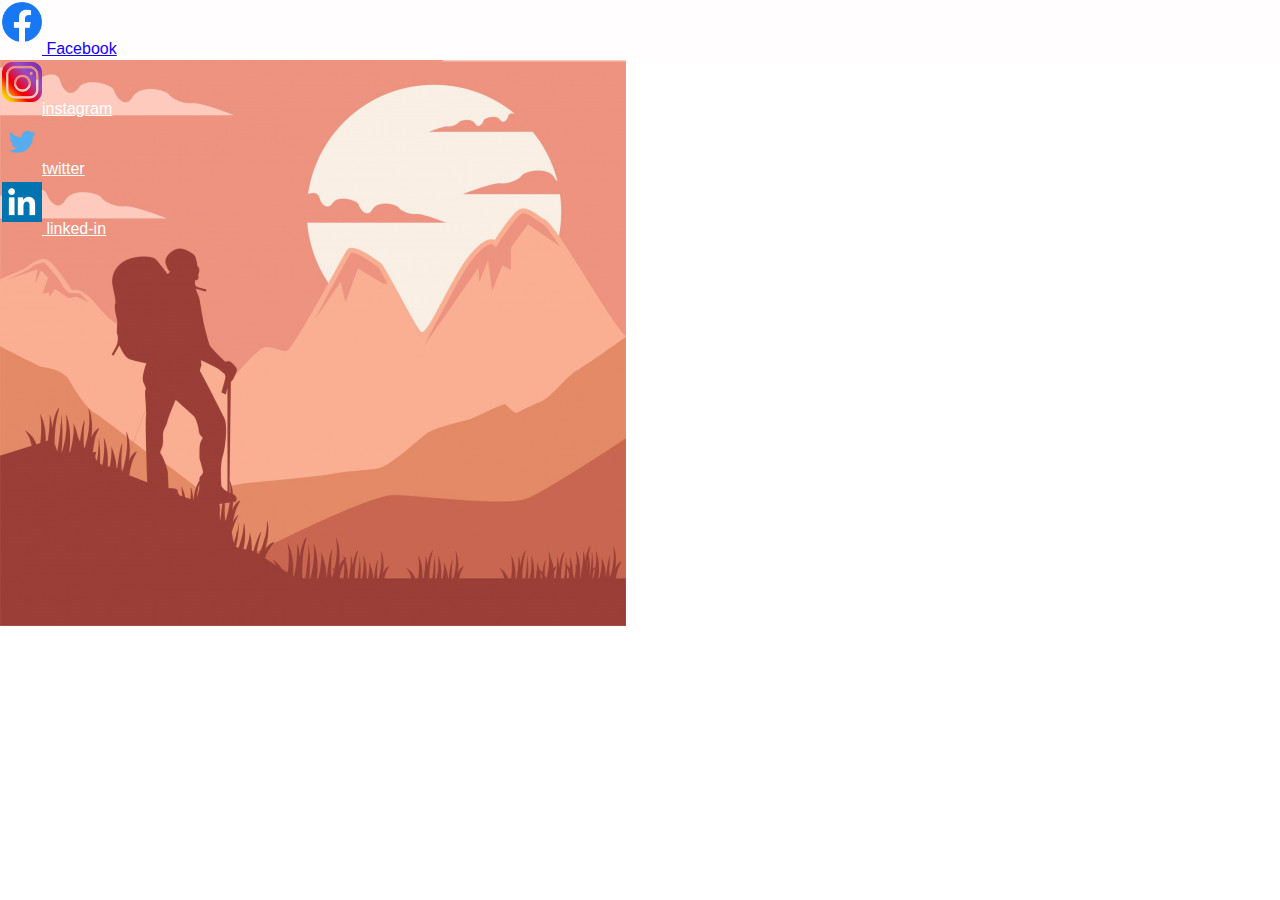
<file: contact-1.html>
<!DOCTYPE html>
<!--[if lt IE 7]>      <html class="no-js lt-ie9 lt-ie8 lt-ie7"> <![endif]-->
<!--[if IE 7]>         <html class="no-js lt-ie9 lt-ie8"> <![endif]-->
<!--[if IE 8]>         <html class="no-js lt-ie9"> <![endif]-->
<!--[if gt IE 8]><!--> <html class="no-js"> <!--<![endif]-->
  <head>
    <meta charset="utf-8">
    <meta http-equiv="X-UA-Compatible" content="IE=edge">
    <title></title>
    <meta name="description" content="">
    <meta name="viewport" content="width=device-width, initial-scale=1">
    <link rel="stylesheet" href="../اختبار.css">
  </head>
  <body style="background: url(me.jpg);
  background-repeat: no-repeat;
  background-size: auto;">

    <nav>
      
      <a class="icon" href="https://www.facebook.com/haithem.0000Dz/" title="Suivre InfoWebMater sur Facebook">
        <img class="img_icon" src="unnamed (2).png" alt="facebook"/> Facebook</a>
      <a class="icon" href="https://www.instagram.com/__xhas/"><img class="img_icon" src="1200px-Instagram-Icon.png" alt="ic&ocirc;ne instagram" />instagram</a>
      <a class="icon" href="https://twitter.com/HaithemSLimani1">
        <img class="img_icon" src="unnamed.png" alt="ic&ocirc;ne Twitter" />twitter</a>
      <a class="icon" href="https://www.linkedin.com/in/haithem-slimani-98b7b11b4/">
        <img class="img_icon" src="unnamed (1).png" alt="linked&in"/> linked-in </a>
  
  </nav>
    <script src="" async defer></script>
  </body>
</html>
</file>
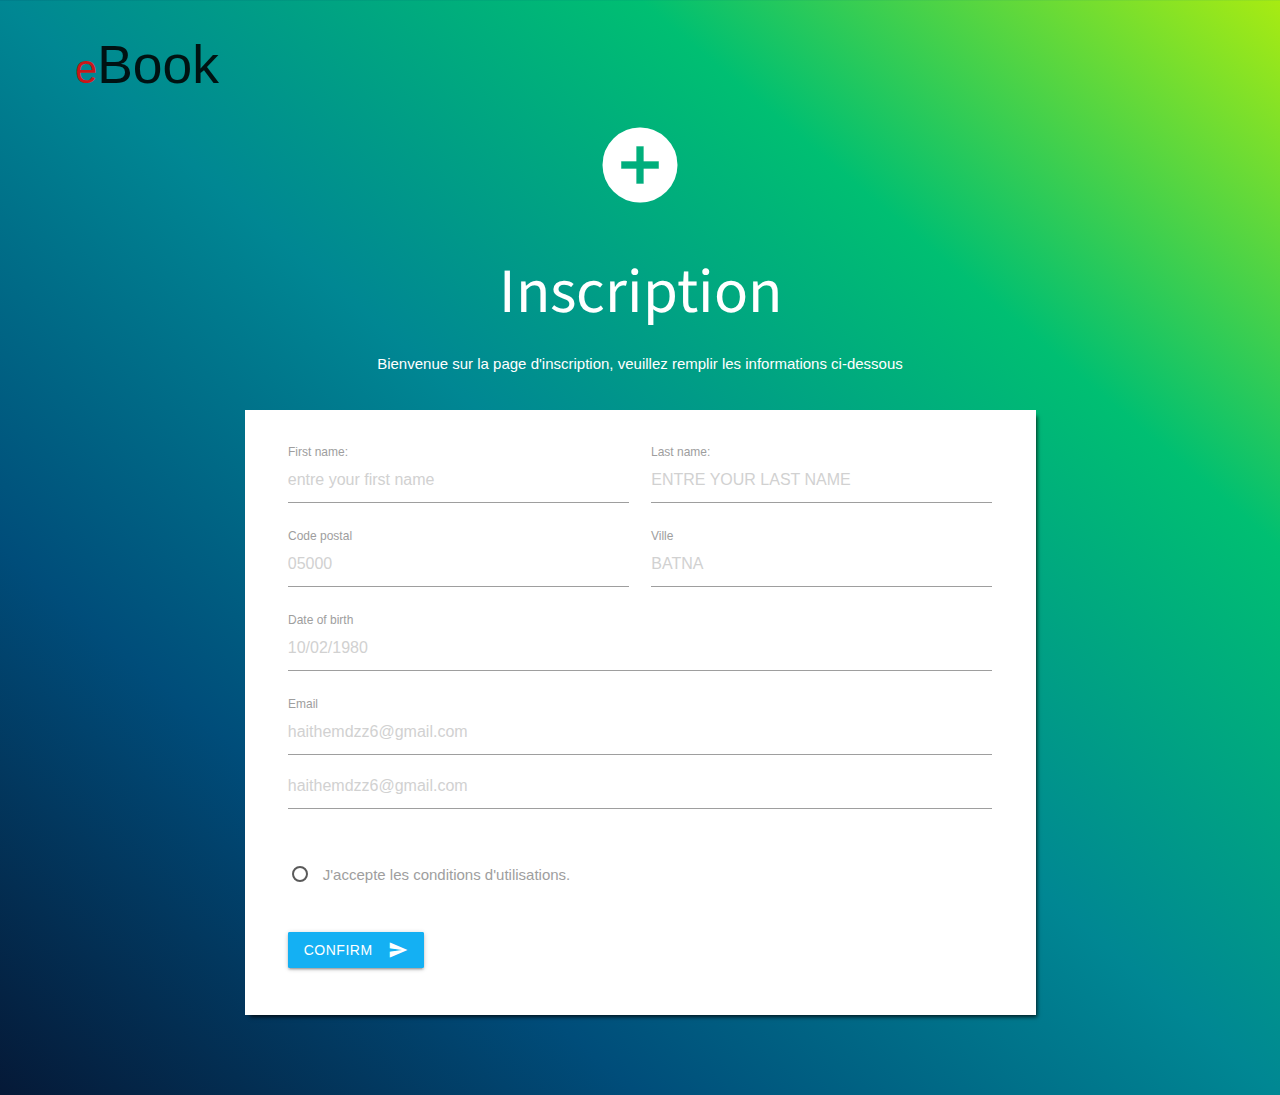
<file: incri.html>
<!DOCTYPE html>
<html lang="fr" dir="ltr">
  <head>
    <meta charset="utf-8">
    <meta name="viewport" content="width=device-width, initial-scale=1.0"/>
    <title>Inscription</title>
    <link rel="stylesheet" href="https://cdnjs.cloudflare.com/ajax/libs/materialize/1.0.0/css/materialize.min.css">
    <link href="https://fonts.googleapis.com/icon?family=Material+Icons" rel="stylesheet">
    <link rel="stylesheet" href="../packages/inscrit.css">
    <title>Inscription </title>
  </head>
  <body>

    <header>
      <div id="logo">
        <h2> eBook </h2> </div>
    <div class="container">
      <div class="row">
        <div class="col s12 m12 l12" style="text-align:center; color:white;">
          <i class="large material-icons">add_circle</i>
          <h1>Inscription</h1>
          <p>Bienvenue sur la page d'inscription, veuillez remplir les informations ci-dessous</p>
        </div>
      </div>
      <div class="row" id="blanc">
        <div class="col l12 m12 s12" id="rectangle">
          <form method="GET">
            <!-- Champ prénom !-->

            <div class="input-field col s6">
            <label for="prenom">First name:</label>
            <input class="validate" name="prenom" type="text" value="" id="prenom" placeholder="entre your first name" required>
            </div>

            <!-- Champ nom !-->

            <div class="input-field col s6">
            <label for="nom">Last name:</label>
            <input class="validate" type="text" value="" name="nom" id="nom" placeholder="entre your last name" required text-capitalize>
            </div>

            <!-- Champ code postal !-->

            <div class="input-field col s6">
            <label for="code_postal">Code postal</label>
            <input class="validate" type="number" value="" name="code_postal" id="code_postal" placeholder="05000" minlength="5" maxlength="5" required>
            </div>

            <!-- Champ ville !-->

            <div class="input-field col s6">
            <label for="ville">Ville</label>
            <input class="validate" type="text" value="" name="ville" id="ville" minlength="3" placeholder="BATNA" required>
            </div>

            <!-- Champ date de naissance !-->
            <div class="input-field col s12">
            <label for="naissance">Date of birth</label>
            <input type="text" class="datepicker" name="naissance" placeholder="10/02/1980" class="validate" required>
            </div>

            <!-- Champ email !-->

            <div class="input-field col s12">
            <label for="email">Email</label>
            <input class="validate" type="email" value="" name="email" id="p1" placeholder="haithemdzz6@gmail.com" required>
            <input class="validate" type='email' placeholder="haithemdzz6@gmail.com" onfocus="validateMail(document.getElementById('p1'), this);" oninput="validateMail(document.getElementById('p1'), this);" required>
            </div>

            <!-- Champ CGV !-->

            <div class="input-field col s12">
              <p>
                <label>
                  <input class="with-gap" name="group1" type="radio"/>
                  <span>J'accepte les conditions d'utilisations.</span>
                </label>
              </p>
            </div>

            <!-- Bouton envoyer !-->

            <div class="input-field col s12">
            <button class="btn waves-effect waves-light pulse" type="submit" name="action">confirm
            <i class="material-icons right">send</i>
            </button>
            </div>

          </form>

        </div>

      </div>
    </div>
  </header>


    <script src="https://cdnjs.cloudflare.com/ajax/libs/materialize/1.0.0/js/materialize.min.js"></script>
    <script type="text/javascript" src="incriiit.js">
    </script>
  </body>
</html>
</file>
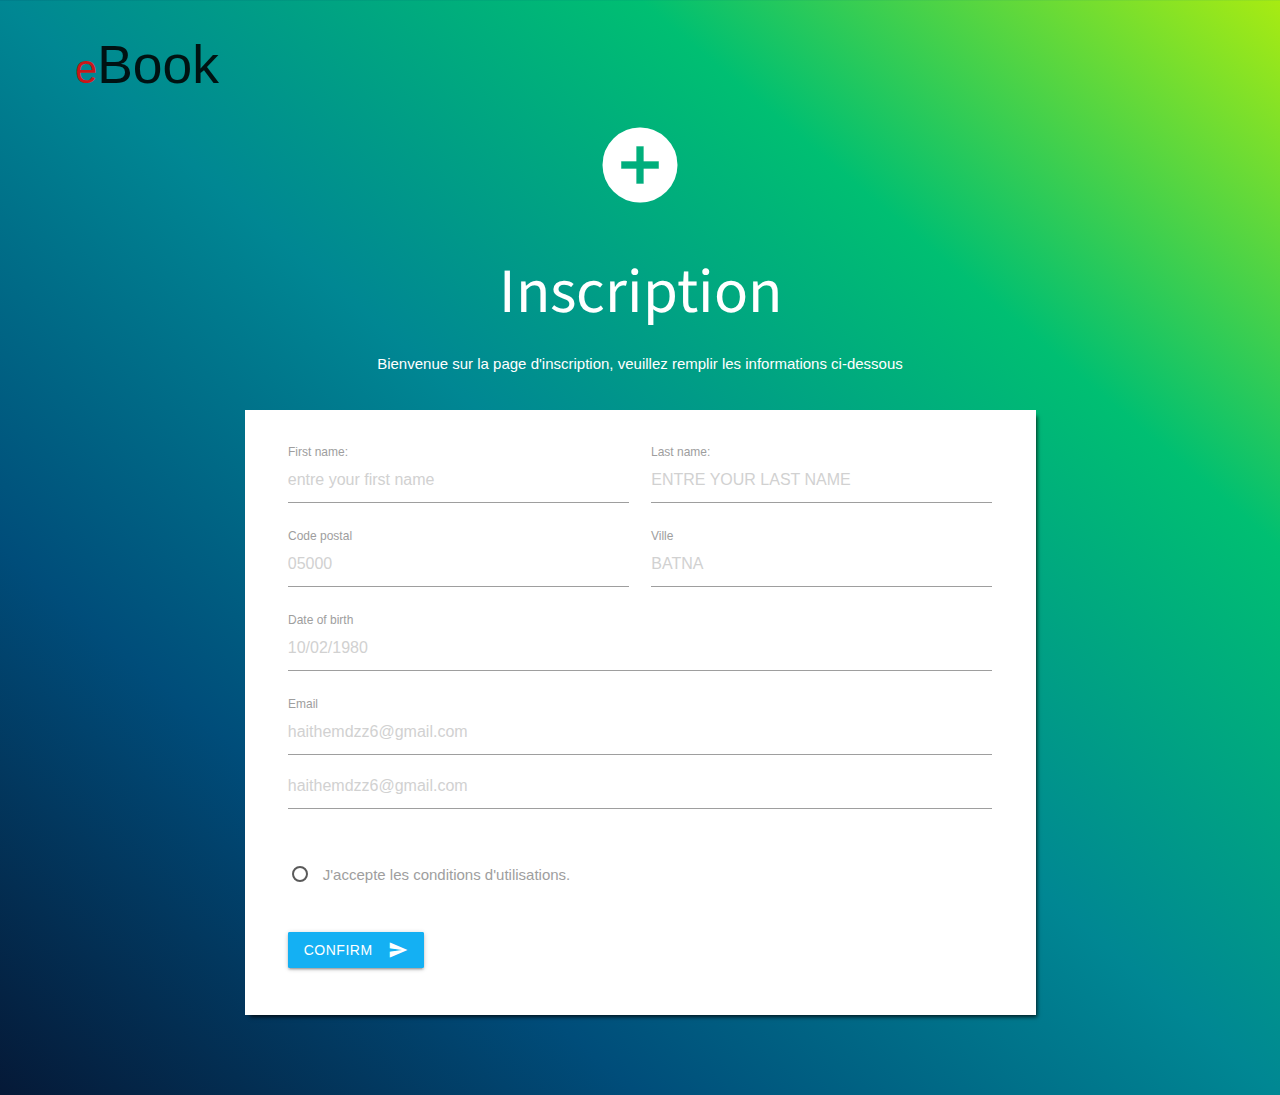
<file: packages/incri.html>
<!DOCTYPE html>
<html lang="fr" dir="ltr">
  <head>
    <meta charset="utf-8">
    <meta name="viewport" content="width=device-width, initial-scale=1.0"/>
    <meta name="viewport" content="width=device-width, initial-scale=1.0">
  <meta name="viewport" content="width=device-width,initial-scale=1,maximum-scale=1,user-scalable=no">
        <meta http-equiv="X-UA-Compatible" content="IE=edge,chrome=1">
        <meta name="HandheldFriendly" content="true">
        <meta name="viewport" content="width=device-width, initial-scale=1">
        <meta name="viewport" content="width=device-width, initial-scale=1, maximum-scale=1, user-scalable=no">
    <title>Inscription</title>
    <link rel="stylesheet" href="https://cdnjs.cloudflare.com/ajax/libs/materialize/1.0.0/css/materialize.min.css">
    <link href="https://fonts.googleapis.com/icon?family=Material+Icons" rel="stylesheet">
    <link rel="stylesheet" href="../packages/inscrit.css">
    <title>Inscription </title>
  </head>
  <body>

    <header>
      <div id="logo">
        <h2> eBook </h2> </div>
    <div class="container">
      <div class="row">
        <div class="col s12 m12 l12" style="text-align:center; color:white;">
          <i class="large material-icons">add_circle</i>
          <h1>Inscription</h1>
          <p>Bienvenue sur la page d'inscription, veuillez remplir les informations ci-dessous</p>
        </div>
      </div>
      <div class="row" id="blanc">
        <div class="col l12 m12 s12" id="rectangle">
          <form method="GET">
            <!-- Champ prénom !-->

            <div class="input-field col s6">
            <label for="prenom">First name:</label>
            <input class="validate" name="prenom" type="text" value="" id="prenom" placeholder="entre your first name" required>
            </div>

            <!-- Champ nom !-->

            <div class="input-field col s6">
            <label for="nom">Last name:</label>
            <input class="validate" type="text" value="" name="nom" id="nom" placeholder="entre your last name" required text-capitalize>
            </div>

            <!-- Champ code postal !-->

            <div class="input-field col s6">
            <label for="code_postal">Code postal</label>
            <input class="validate" type="number" value="" name="code_postal" id="code_postal" placeholder="05000" minlength="5" maxlength="5" required>
            </div>

            <!-- Champ ville !-->

            <div class="input-field col s6">
            <label for="ville">Ville</label>
            <input class="validate" type="text" value="" name="ville" id="ville" minlength="3" placeholder="BATNA" required>
            </div>

            <!-- Champ date de naissance !-->
            <div class="input-field col s12">
            <label for="naissance">Date of birth</label>
            <input type="text" class="datepicker" name="naissance" placeholder="10/02/1980" class="validate" required>
            </div>

            <!-- Champ email !-->

            <div class="input-field col s12">
            <label for="email">Email</label>
            <input class="validate" type="email" value="" name="email" id="p1" placeholder="haithemdzz6@gmail.com" required>
            <input class="validate" type='email' placeholder="haithemdzz6@gmail.com" onfocus="validateMail(document.getElementById('p1'), this);" oninput="validateMail(document.getElementById('p1'), this);" required>
            </div>

            <!-- Champ CGV !-->

            <div class="input-field col s12">
              <p>
                <label>
                  <input class="with-gap" name="group1" type="radio"/>
                  <span>J'accepte les conditions d'utilisations.</span>
                </label>
              </p>
            </div>

            <!-- Bouton envoyer !-->

            <div class="input-field col s12">
            <button class="btn waves-effect waves-light pulse" type="submit" name="action">confirm
            <i class="material-icons right">send</i>
            </button>
            </div>

          </form>

        </div>

      </div>
    </div>
  </header>


    <script src="https://cdnjs.cloudflare.com/ajax/libs/materialize/1.0.0/js/materialize.min.js"></script>
    <script type="text/javascript" src="incriiit.js">
    </script>
  </body>
</html>
</file>
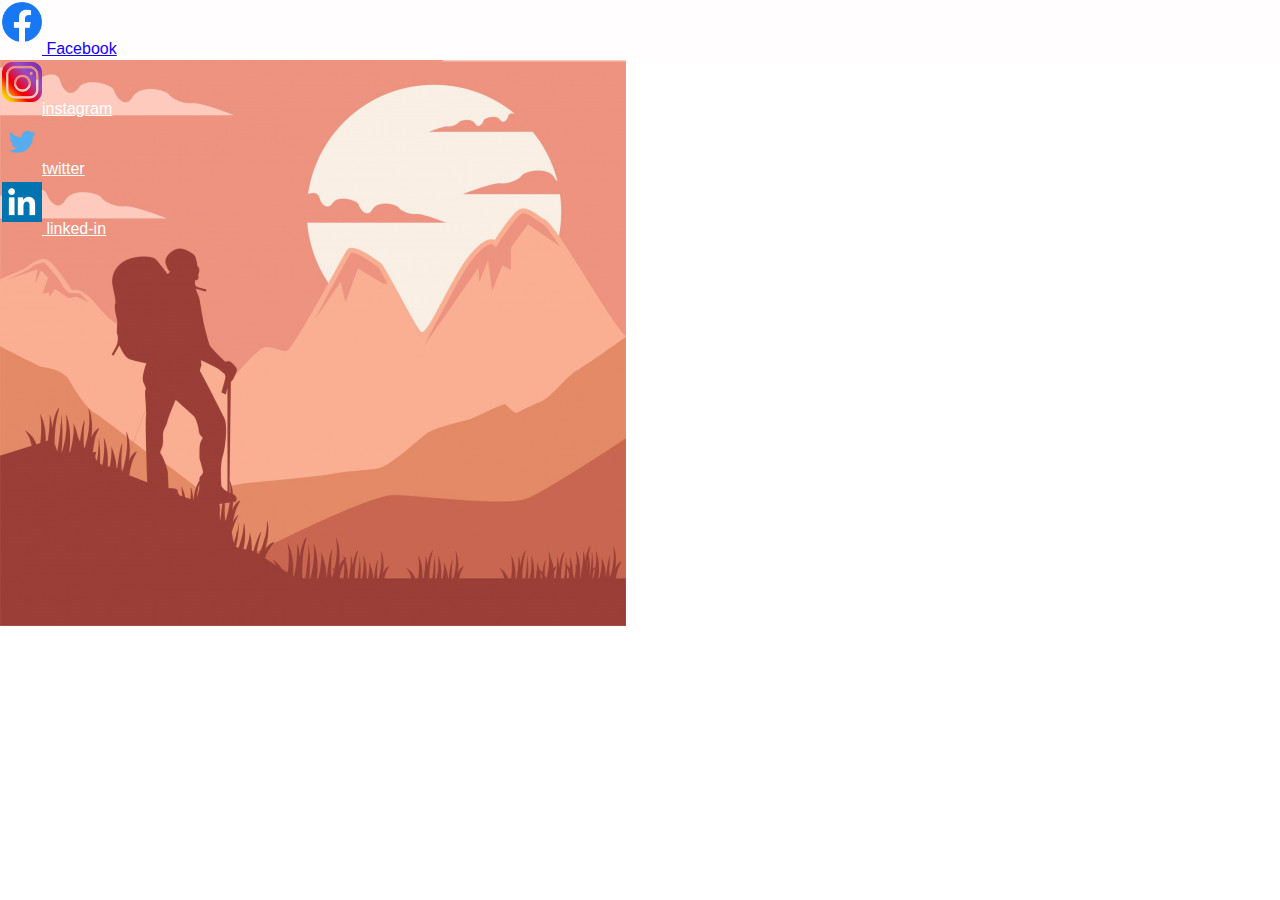
<file: packages2/contact-1.html>
<!DOCTYPE html>
<!--[if lt IE 7]>      <html class="no-js lt-ie9 lt-ie8 lt-ie7"> <![endif]-->
<!--[if IE 7]>         <html class="no-js lt-ie9 lt-ie8"> <![endif]-->
<!--[if IE 8]>         <html class="no-js lt-ie9"> <![endif]-->
<!--[if gt IE 8]><!--> <html class="no-js"> <!--<![endif]-->
  <head>
    <meta charset="utf-8">
    <meta http-equiv="X-UA-Compatible" content="IE=edge">
    <meta name="viewport" content="width=device-width, initial-scale=1.0">
  <meta name="viewport" content="width=device-width,initial-scale=1,maximum-scale=1,user-scalable=no">
        <meta http-equiv="X-UA-Compatible" content="IE=edge,chrome=1">
        <meta name="HandheldFriendly" content="true">
    <title> who ?</title>
    <meta name="description" content="">
    <meta name="viewport" content="width=device-width, initial-scale=1">
    <link rel="stylesheet" href="../design.css">
  </head>
  <body style="background: url(me.jpg);
  background-repeat: no-repeat;
  background-size: auto;">

    <nav>
      
      <a class="icon" href="https://www.facebook.com/haithem.0000Dz/" title="Suivre InfoWebMater sur Facebook">
        <img class="img_icon" src="unnamed (2).png" alt="facebook"/> Facebook</a>
      <a class="icon" href="https://www.instagram.com/__xhas/"><img class="img_icon" src="1200px-Instagram-Icon.png" alt="ic&ocirc;ne instagram" />instagram</a>
      <a class="icon" href="https://twitter.com/HaithemSLimani1">
        <img class="img_icon" src="unnamed.png" alt="ic&ocirc;ne Twitter" />twitter</a>
      <a class="icon" href="https://www.linkedin.com/in/haithem-slimani-98b7b11b4/">
        <img class="img_icon" src="unnamed (1).png" alt="linked&in"/> linked-in </a>
  
  </nav>
    <script src="" async defer></script>
  </body>
</html>
</file>
<file: اختبار.css>
*{
  box-sizing: border-box;
}
body{
padding: 0;
margin: 0; 
}


header{
  text-align: left;
  background-color: rgba(32, 32, 32, 0.884);
  padding: 8px;
  color: white;
}
.nav-bar-item{ 
  text-decoration: none;
  color: rgba(248, 240, 240, 0.884);
  display: inline-block;
  padding: 5px ;
  margin: 0px 20px;
  font-size: 18px;
  font-family:'Franklin Gothic Medium', 'Arial Narrow' ;
  }
 
.nav-bar-item a{
  text-decoration: none;
  color: rgb(245, 239, 239);
  letter-spacing: 0.5px ;
}
.nav-bar-item a:hover , .nav-bar-item a:active {
  color: whitesmoke;
  border-bottom: rgb(207, 240, 240) solid 3px ;
  color: rgb(212, 0, 0);
  font-size: 19px ;
}
.nav-bar {
  display: inline-block;
  text-align: right;
  vertical-align: middle;
  height :48px;
	width :91%;
}
.search-form{
  margin-top: 8px ;
  float: right ;
}
input[type=text]{
  padding: 7px;
  border: none ;
  font-size: 16px;
  font-family: sans-serif;
}

button{
  float: right ;
  background:rgb(198, 219, 135);
  color: white ;
  border-radius: 0 5px 5px 0;
  cursor: pointer;
  position: relative;
  padding: 7px;
  font-family: sans-serif;
  border: none;
  font-size: 16px;
}

div{
  display: inline-block;}
.brand{
    display: inline-block;
    vertical-align: middle;
    margin-left: 20px;
  }
.titel-brand{color: rgb(255, 253, 253);
text-decoration: none;
font-size: 27px;
font-weight: bolder;
font-family:'jost' , 'sans-serif' ;
}
.brand::first-letter{color: rgb(198, 219, 135);
font-size: 30px;}

.nav-bar-item_tct{background-color :  rgb(198, 219, 135);
  color:rgb(0, 0, 0)k;
  font-size: 20px;
  padding: 7px 4px;}
.nav-bar-item_tct a:hover,.nav-bar-item_tct :active{border: none;}

#product {
  background:url('blanc2.jpg');
  background-size: cover;
  background-repeat: no-repeat;
  height: 600px;
  padding: 8px;
 

}
#product h2{text-align: center;}
#product h1 {
  box-shadow: 5px 5px 7px rgba(150, 132, 132, 0.5) ; 
  font-size:30px;
  color:rgb(255, 255, 255); 
  text-align: center;}
#product h1::first-letter {color: rgba(228, 0, 0, 0.877);
text-decoration: initial;
font-size: 50px ;}
.plans-title{
  text-align: center;
}
.plan {
  display: inline-block;
  text-align: center;
  background:#191919 ;
  color: #ffffff;
  margin: 8px;
  width: 430px;
  vertical-align: middle;
  padding: 16px 16px 16px 16px ;
  text-transform: capitalize;
  border-radius: 8px;
}
.plan-recomended {
  background:#ffffff;
  color: #000000;
  box-shadow: 5px 5px 7px rgba(0, 0, 0, 7);
}


h1::first-letter{color: rgba(4, 105, 109, 0.445);
  font-size: 40px;
  }
.Recommended-titel {
  background:#191919 ;
  color:white;
  padding: 6px;
  box-shadow: 5px 5px 7px rgba(0, 0, 0, 7);
  border-radius: 7px;
}
.plan-features{
  list-style: none;
  padding: 0;
  margin: 0;
}
.plan-price{
  padding: 30px;
}
.button{
  background : rgba(4, 105, 109, 0.445) ;
  color: #ffffffc2;
  font: inherit;
  margin: 8px;
  padding: 10px; 
  border: none;
  border-radius: 10px;
  cursor: pointer;
}
.button:hover,.button:active{
  background:rgb(255, 186, 137) ;
  color: #020303;
}
.button:focus{outline: none;}

#our-features{
  background:url('yes.png');
  background-repeat: no-repeat;
  background-position: right;
  padding:8px;
  margin: 70px;
}

#our-features .section-titel {
  text-align: center;
  color: rgb(5, 5, 5);
}
.features-list {
  list-style: none;
  padding: 0;
  margin: 0;
  text-align: center;
}
.features-list_item {
  display: inline-block;
  width: 30%;
}
.features-item_img{
  background:url("__xhas.jpg");
  width: 128px;
  border: 2px solid rgb(7, 7, 7) ;
  height: 128px;
  margin: 0 auto;
  border-radius: 50%;

}
.features-item_descrition{

}
.footer{
  background: url('fsdfsfs.jpg');
  padding: 35px;
  margin-top: 50px;

}
.footer-nav_links {
  list-style: none;
  padding: 0;
  margin: 0;
  text-align: center;
  color: #ffffff;
  
}
.footer-nav_link {
  display: inline-block;
  margin: 0 16px;

}
.footer-nav_link a {
  text-decoration: none;
  color: whitesmoke;
  font-size: 22px;
}
.footer-nav_link a:hover , 
.footer-nav_link a:active {
  background: rgb(0, 0, 0);
  color: rgb(191, 255, 0);
}
.img_icon {
  height: 40px;
  width: 40px;
  margin:0 0 12px 0 ;
  
}
.icon {
  display: list-item;
  padding: 2px;
  color: white;
  size: 20px;
  font-family: sans-serif;
}
.icon:hover,.icon:active{
  background: rgb(255, 253, 253);
  color: rgb(17, 0, 255);
}
.nav-bar-item-book {
  display: list-item;

}
</file>
<file: packages/inscrit.css>
@import url("https://fonts.googleapis.com/css?family=Source+Sans+Pro:300,600,700");


html{
  min-height: 100%;
}

body{
background-image: linear-gradient(to right top, #051937, #004d7a, #008793, #00bf72, #a8eb12);background-position: center;
}


#logo { margin:0 ;
padding: 0;
  text-align: left;
  }
  
  #logo h2::first-letter {
    color: rgba(230, 8, 8, 0.877);
    font-size: 40px ;
    } 
  
#nom{
  text-transform: uppercase;
}

.btn{
  background-color: #14b0f3;
}
.btn:hover{
  background-color: #0093d2;
}

header{
  padding: 0em 5em 4em 5em;
}

h1{
  font-family: 'Source Sans Pro', Arial, sans-serif;

}

#rectangle{
  border: solid 2px white;
  background-color: white;
  padding: 2em 2em 2em 2em;
  -webkit-box-shadow: 3px 4px 4px -2px rgba(0,0,0,0.75);
  -moz-box-shadow: 3px 4px 4px -2px rgba(0,0,0,0.75);
  box-shadow: 3px 4px 4px -2px rgba(0,0,0,0.75);
}

#blanc{
  max-width: 50%;
  min-width: 100%;
}
</file>
<file: design.css>
*{
  box-sizing: border-box;
}
body{
padding: 0;
margin: 0; 
}


header{
  text-align: left;
  background-color: rgba(32, 32, 32, 0.884);
  padding: 8px;
  color: white;
}
.nav-bar-item{ 
  text-decoration: none;
  color: rgba(248, 240, 240, 0.884);
  display: inline-block;
  padding: 5px ;
  margin: 0px 20px;
  font-size: 18px;
  font-family:'Franklin Gothic Medium', 'Arial Narrow' ;
  }
 
.nav-bar-item a{
  text-decoration: none;
  color: rgb(245, 239, 239);
  letter-spacing: 0.5px ;
}
.nav-bar-item a:hover , .nav-bar-item a:active {
  color: whitesmoke;
  border-bottom: rgb(207, 240, 240) solid 3px ;
  color: rgb(212, 0, 0);
  font-size: 19px ;
}
.nav-bar {
  display: inline-block;
  text-align: right;
  vertical-align: middle;
	width :91%;
}
.search-form{
  margin-top: 8px ;
  float: right ;
  border: rgb(0, 0, 0) solid 2px;
}
input[type=text]{
  padding: 7px;
  border: none ;
  font-size: 16px;
  font-family: sans-serif;
}

button{
  float: right ;
  background:rgb(198, 219, 135);
  color: white ;
  border-radius: 0 5px 5px 0;
  cursor: pointer;
  position: relative;
  padding: 7px;
  font-family: sans-serif;
  border: none;
  font-size: 16px;
}

div{
  display: inline-block;}
.brand{
    display: inline-block;
    vertical-align: middle;
    margin: auto;
  }
.titel-brand{color: rgb(255, 253, 253);
text-decoration: none;
font-size: 27px;
font-weight: bolder;
font-family:'jost' , 'sans-serif' ;
}
.brand::first-letter{color: rgb(198, 219, 135);
font-size: 30px;}

.nav-bar-item_tct{background-color :  rgb(198, 219, 135);
  color:rgb(0, 0, 0)k;
  font-size: 20px;
  padding: 7px 4px;}
.nav-bar-item_tct a:hover,.nav-bar-item_tct :active{border: none;}

#product {
  background:url('blanc2.jpg');
  background-size: cover;
  background-repeat: no-repeat;
  height: 600px;
  padding: 8px;
  text-align: center;
 

}
#product h2{text-align: center;
  vertical-align: middle;}
#product h1 {
  box-shadow: 5px 5px 7px rgba(150, 132, 132, 0.5) ;
  padding-left: 150px; 
  font-size :40px;
  width: 100%;
  color:rgb(255, 255, 255); 
  text-align: center;}
#product h1::first-letter {color: rgba(211, 0, 0, 0.836);
text-decoration: initial;
font-size: 50px ;
font-family: Georgia, 'Times New Roman', Times, serif}

.plans-title{
  text-align: center;
}
.plan-wdt {
  width: 100%;
}
.plan {
  display: inline-table;
  padding: 20px 110px;
  text-align: center;
  background:#191919 ;
  color: #ffffff;
  margin: 16px;
  vertical-align: middle;
  text-transform: capitalize;
  border-radius: 20px;
}
.plan-recomended {
  background:#ffffff;
  color: #000000;
  box-shadow: 5px 5px 7px rgba(0, 0, 0, 7);
  width: 300px;
}


h1::first-letter{color: rgba(0, 177, 109, 0.438);
  font-size: 40px;
  }
.Recommended-titel {
  background:#191919 ;
  color:white;
  padding: 6px;
  box-shadow: 5px 5px 7px rgba(0, 0, 0, 7);
  border-radius: 7px;
}
.plan-features{
  list-style: none;
  padding: 0;
  margin: 0;
}
.plan-price{
  padding: 30px;
}
.button{
  background : rgba(4, 105, 109, 0.445) ;
  color: #ffffffc2;
  font: inherit;
  margin: 8px;
  padding: 10px; 
  border: none;
  border-radius: 10px;
  cursor: pointer;
}
.button:hover,.button:active{
  background:rgb(255, 186, 137) ;
  color: #020303;
}
.button:focus{outline: none;}

#our-features{
  background:url('yes.png');
  background-repeat: no-repeat;
  background-position: center;
  padding:8px;
  margin: 70px;
}

#our-features .section-titel {
  text-align: center;
  color: rgb(181, 243, 245);
}
.features-list {
  list-style: none;
  padding: 0;
  margin: 0;
  text-align: center;
}
.features-list_item {
  display: inline-block;
  width: 50%;
}
.features-item_img{
  background:url("policy.png");
  background-size: contain ; 
  background-repeat: no-repeat;
  width: 100px;
  border: 2px solid rgba(149, 248, 255, 0.904) ;
  margin: 0 auto;
  height: 80px;
  border-radius: 50%;

}
.features-item_descrition { 
  background-color: black;
  background-size: cover;
  color: rgb(255, 255, 255);}

.footer{
  background: url('fsdfsfs.jpg');
  padding: 35px;
  margin-top: 50px;

}
.footer-nav_links {
  list-style: none;
  padding: 0;
  margin: 0;
  text-align: center;
  color: #ffffff;
  
}
.footer-nav_link {
  display: inline-block;
  margin: 0 16px;
  

}
.footer-nav_link a {
  text-decoration: none;
  color: whitesmoke;
  font-size: 22px;
}
.footer-nav_link a:hover , 
.footer-nav_link a:active {
  background: rgb(0, 0, 0);
  color: rgb(191, 255, 0);
}
.img_icon {
  height: 40px;
  width: 40px;
  margin:0 0 12px 0 ;
  
}
.icon {
  display: list-item;
  padding: 2px;
  color: white;
  size: 20px;
  font-family: sans-serif;
}
.icon:hover,.icon:active{
  background: rgb(255, 253, 253);
  color: rgb(17, 0, 255);
}
.nav-bar-item-book {
  display: list-item;

}
</file>
